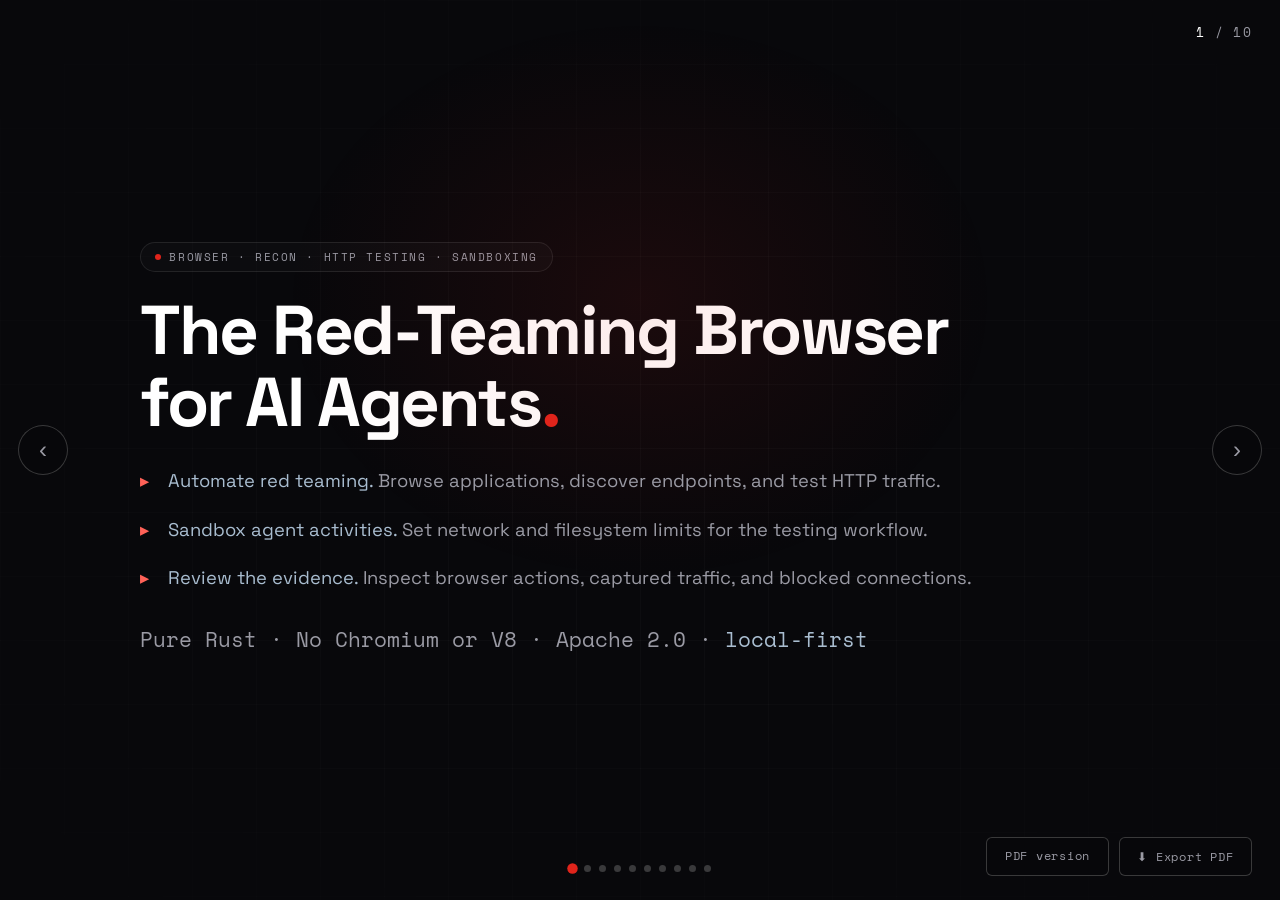
<file: docs/pitch/index.html>
<!DOCTYPE html>
<html lang="en">
<head>
<meta charset="UTF-8">
<meta name="viewport" content="width=device-width, initial-scale=1.0">
<title>h5i Pitch Deck: The Red-Teaming Browser for AI Agents</title>
<meta name="description" content="The h5i pitch: a red-teaming browser for AI agents, combining automated browsing, recon, HTTP testing, configurable sandboxing, and auditable sessions.">
<meta name="author" content="h5i-dev">
<meta name="theme-color" content="#D21C1C">
<meta name="color-scheme" content="dark">
<meta name="robots" content="index, follow, max-image-preview:large, max-snippet:-1, max-video-preview:-1">
<link rel="canonical" href="https://h5i.dev/pitch/">
<script>
  // Smartphones get the PDF version: the deck's fixed 16:9 slides fight a
  // phone viewport. `?deck` opts back into the interactive deck.
  const isMobile = /Android|iPhone|iPad|iPod/i.test(navigator.userAgent);
  if (isMobile && !new URLSearchParams(location.search).has('deck'))
    location.replace('pdf/');
</script>

<link rel="icon" type="image/png" href="https://h5i.dev/_static/logo.png">
<link rel="apple-touch-icon" href="https://h5i.dev/_static/logo.png">

<script type="application/ld+json">
{"@context": "https://schema.org", "@type": "PresentationDigitalDocument", "name": "h5i Pitch Deck", "headline": "h5i Pitch Deck: The Red-Teaming Browser for AI Agents", "description": "The h5i pitch: a red-teaming browser for AI agents, combining automated browsing, recon, HTTP testing, configurable sandboxing, and auditable sessions.", "url": "https://h5i.dev/pitch/", "inLanguage": "en", "author": {"@type": "Organization", "name": "h5i-dev", "url": "https://github.com/h5i-dev/h5i"}, "publisher": {"@type": "Organization", "name": "h5i", "logo": {"@type": "ImageObject", "url": "https://h5i.dev/_static/logo.png"}}, "about": {"@id": "https://h5i.dev/#app"}}
</script>

<!-- Open Graph -->
<meta property="og:type" content="article">
<meta property="og:site_name" content="h5i">
<meta property="og:title" content="h5i Pitch Deck: The Red-Teaming Browser for AI Agents">
<meta property="og:description" content="The h5i pitch: a red-teaming browser for AI agents, combining automated browsing, recon, HTTP testing, configurable sandboxing, and auditable sessions.">
<meta property="og:url" content="https://h5i.dev/pitch/">
<meta property="og:image" content="https://h5i.dev/_static/sandbox-ui-demo.png">
<meta property="og:image:alt" content="The h5i box console: every box with its tier, status and one signal on the left, and the refused-egress finding, the receipt flight recorder and the enforced policy on the right">
<meta property="og:locale" content="en_US">

<!-- Twitter Card -->
<meta name="twitter:card" content="summary_large_image">
<meta name="twitter:title" content="h5i Pitch Deck: The Red-Teaming Browser for AI Agents">
<meta name="twitter:description" content="The h5i pitch: a red-teaming browser for AI agents, combining automated browsing, recon, HTTP testing, configurable sandboxing, and auditable sessions.">
<meta name="twitter:image" content="https://h5i.dev/_static/sandbox-ui-demo.png">
<meta name="twitter:image:alt" content="The h5i box console: every box with its tier, status and one signal on the left, and the refused-egress finding, the receipt flight recorder and the enforced policy on the right">

<link rel="preconnect" href="https://fonts.googleapis.com">
<link rel="preconnect" href="https://fonts.gstatic.com" crossorigin>
<link rel="preload" as="style" href="https://fonts.googleapis.com/css2?family=Space+Grotesk:wght@300;400;500;700&family=Space+Mono:wght@400;700&display=swap">
<link href="https://fonts.googleapis.com/css2?family=Space+Grotesk:wght@300;400;500;700&family=Space+Mono:wght@400;700&display=swap" rel="stylesheet" media="print" onload="this.media='all'">
<noscript><link href="https://fonts.googleapis.com/css2?family=Space+Grotesk:wght@300;400;500;700&family=Space+Mono:wght@400;700&display=swap" rel="stylesheet"></noscript>
<style>
  /* ════════════════════════════════════════════════════════
     h5i pitch — monochrome + red dark system
     (palette identical to index.html / blog.css)
     ════════════════════════════════════════════════════════ */
  :root {
    --red:        #e0241b;
    --red-bright: #ff3b30;
    --red-dark:   #8a0f0a;
    --red-glow:   rgba(224,36,27,0.10);
    --red-text:   #ff6258;
    --danger:     #ff6258;
    --warn:       #d6a94e;
    --bg:         #08080b;
    --bg-card:    #0e0e12;
    --bg-card2:   #141419;
    --bg-term:    #0b0b0f;
    --border:     rgba(255,255,255,0.09);
    --border-hi:  rgba(255,255,255,0.20);
    --border-red: rgba(224,36,27,0.45);
    --ink:        #ffffff;
    --text:       #e8e8ec;
    --text-dim:   #9a9aa4;
    --text-faint: #6b6b75;
    --cyan:       #a9bdd0;
    --green:      #62c98c;
    --yellow:     #d6a94e;
    --grid:       rgba(255,255,255,0.022);
    --mono:       'Space Mono', ui-monospace, monospace;
    --sans:       'Space Grotesk', -apple-system, system-ui, sans-serif;
    --radius:     8px;
    --radius-lg:  14px;
  }

  *, *::before, *::after { box-sizing: border-box; margin: 0; padding: 0; }
  body {
    background: var(--bg);
    font-family: var(--sans);
    color: var(--text);
    line-height: 1.65;
    overflow: hidden;
    height: 100vh;
    width: 100vw;
    -webkit-font-smoothing: antialiased;
    -moz-osx-font-smoothing: grayscale;
  }
  a { color: inherit; text-decoration: none; }
  ::selection { background: var(--red); color: #fff; }

  /* ── Background grid (faint, monochrome) ──────────────────── */
  .bg-grid {
    position: fixed; inset: 0; z-index: 0; pointer-events: none;
    background-image:
      linear-gradient(var(--grid) 1px, transparent 1px),
      linear-gradient(90deg, var(--grid) 1px, transparent 1px);
    background-size: 64px 64px;
    mask-image: radial-gradient(ellipse 80% 80% at 50% 50%, black 25%, transparent 95%);
    -webkit-mask-image: radial-gradient(ellipse 80% 80% at 50% 50%, black 25%, transparent 95%);
  }

  /* ── Slide engine ─────────────────────────────────────────── */
  .deck { width: 100%; height: 100%; position: relative; }
  .slide {
    position: absolute; inset: 0;
    display: flex; flex-direction: column;
    justify-content: center; align-items: center;
    padding: 56px 88px;
    opacity: 0;
    transform: translateX(40px);
    transition: opacity 0.4s ease, transform 0.4s ease;
    pointer-events: none;
    z-index: 1;
  }
  .slide.active  { opacity: 1; transform: translateX(0); pointer-events: all; }
  .slide.exit    { opacity: 0; transform: translateX(-40px); pointer-events: none; }

  /* ── Navigation ───────────────────────────────────────────── */
  .nav-arrow {
    position: fixed; top: 50%; transform: translateY(-50%);
    width: 50px; height: 50px; border-radius: 50%;
    border: 1px solid var(--border-hi);
    background: rgba(8,8,11,0.9); backdrop-filter: blur(8px);
    color: var(--text-dim); font-size: 24px; cursor: pointer;
    display: flex; align-items: center; justify-content: center;
    transition: all 0.18s; z-index: 100;
  }
  .nav-arrow:hover { border-color: var(--ink); color: var(--ink); }
  .nav-arrow.prev { left: 18px; }
  .nav-arrow.next { right: 18px; }

  .dots {
    position: fixed; bottom: 28px; left: 50%; transform: translateX(-50%);
    display: flex; gap: 8px; z-index: 100;
  }
  .dot-btn {
    width: 7px; height: 7px; border-radius: 50%;
    background: var(--border-hi); cursor: pointer;
    transition: background 0.2s, transform 0.2s;
  }
  .dot-btn.active { background: var(--red); transform: scale(1.5); }

  .slide-num {
    position: fixed; top: 22px; right: 28px;
    font-family: var(--mono); font-size: 0.82rem;
    color: var(--text-dim); z-index: 100;
    letter-spacing: 0.1em;
  }
  .slide-num span#cur { color: var(--ink); }

  /* ── Typography ───────────────────────────────────────────── */
  .section-tag {
    display: inline-flex; align-items: center; gap: 0.55rem;
    font-family: var(--mono); font-size: 0.82rem;
    letter-spacing: 0.18em; color: var(--red-text); text-transform: uppercase;
    margin-bottom: 1rem;
  }
  .section-tag::before {
    content: ''; width: 7px; height: 7px; background: var(--red); border-radius: 1px;
  }
  h1 {
    font-size: clamp(2.8rem, 5vw, 4.8rem);
    font-weight: 700; line-height: 1.04; letter-spacing: -0.035em;
    color: var(--ink);
  }
  h2 {
    font-size: clamp(2.2rem, 3.6vw, 3.4rem);
    font-weight: 700; line-height: 1.12; letter-spacing: -0.025em;
    color: var(--ink);
  }
  h3 { font-size: 1.3rem; font-weight: 700; color: var(--ink); }
  p, li { font-size: 1.15rem; line-height: 1.65; color: var(--text-dim); }

  .red { color: var(--red-text); }
  .dim { color: var(--text-dim); }
  .faint { color: var(--text-faint); }
  .green { color: var(--green); }
  .cyan  { color: var(--cyan); }
  .yellow{ color: var(--yellow); }
  .mono  { font-family: var(--mono); }

  /* accent word — solid white with a single red period */
  .shine-text { color: var(--ink); }
  .shine-text::after { content: '.'; color: var(--red); }

  /* ── Hero glow (single faint wash, no pulse) ──────────────── */
  .hero-glow {
    position: absolute; top: 0; left: 50%; transform: translateX(-50%);
    width: 70vw; height: 55vw; max-width: 760px; max-height: 600px;
    background: radial-gradient(ellipse at center, rgba(224,36,27,0.09) 0%, transparent 66%);
    border-radius: 50%; pointer-events: none;
  }

  /* ── Badge ────────────────────────────────────────────────── */
  .hero-badge {
    display: inline-flex; align-items: center; gap: 0.5rem;
    font-family: var(--mono); font-size: 0.7rem; letter-spacing: 0.14em;
    color: var(--text-dim); border: 1px solid var(--border);
    padding: 0.3rem 0.9rem; border-radius: 999px;
    margin-bottom: 1.4rem; background: rgba(255,255,255,0.02);
    text-transform: uppercase;
  }
  .hero-badge::before {
    content: ''; width: 6px; height: 6px; border-radius: 50%;
    background: var(--red); animation: blink 2.4s ease infinite;
  }
  @keyframes blink { 0%,100%{opacity:1} 50%{opacity:0.35} }

  /* ── Divider line ─────────────────────────────────────────── */
  .divider { width: 38px; height: 2px; background: var(--red); margin: 1rem 0; }
  .divider-center { margin: 1rem auto; }

  /* ── Cards ────────────────────────────────────────────────── */
  .card {
    background: var(--bg-card); border: 1px solid var(--border);
    border-radius: var(--radius-lg); padding: 1.4rem 1.5rem;
  }
  .card-sm {
    background: var(--bg-card); border: 1px solid var(--border);
    border-radius: var(--radius); padding: 1rem 1.2rem;
  }
  .card-red {
    border-color: var(--border-red);
    background: rgba(224,36,27,0.04);
  }

  /* ── Feature cards ────────────────────────────────────────── */
  .feat-card {
    background: var(--bg-card); border: 1px solid var(--border);
    border-radius: var(--radius-lg); padding: 1.4rem 1.3rem;
    display: flex; flex-direction: column; gap: 0.5rem;
    transition: border-color 0.22s, background 0.22s;
    position: relative; overflow: hidden;
  }
  .feat-card::before {
    content: ''; position: absolute; top: 0; left: 0; width: 100%; height: 2px;
    background: var(--red); transform: scaleX(0); transform-origin: left;
    transition: transform 0.25s;
  }
  .feat-card:hover { border-color: var(--border-hi); background: var(--bg-card2); }
  .feat-card:hover::before { transform: scaleX(1); }
  .feat-cmd {
    font-family: var(--mono); font-size: 0.86rem;
    color: var(--text-dim); background: rgba(255,255,255,0.03);
    border: 1px solid var(--border);
    padding: 0.22rem 0.7rem; border-radius: 5px;
    display: inline-block; width: fit-content;
  }
  .feat-desc { font-size: 1.05rem; color: var(--text-dim); line-height: 1.55; }

  /* ── Terminal (semantic muted colors) ─────────────────────── */
  .terminal {
    background: var(--bg-term); border: 1px solid var(--border);
    border-radius: var(--radius-lg); overflow: hidden;
    font-family: var(--mono); font-size: 1rem; line-height: 1.7;
    width: 100%;
    box-shadow: 0 24px 60px rgba(0,0,0,0.4);
  }
  .terminal-bar {
    display: flex; align-items: center; gap: 0.55rem;
    padding: 0.65rem 1rem; border-bottom: 1px solid var(--border);
    background: rgba(255,255,255,0.015);
  }
  .dot { width: 11px; height: 11px; border-radius: 50%; background: #3a3a3f; }
  .dot-r, .dot-y, .dot-g { background: #3a3a3f; }
  .terminal-path { margin-left: 0.4rem; font-size: 0.8rem; color: var(--text-faint); }
  .terminal-body { padding: 1rem 1.3rem; overflow-x: auto; }
  .terminal-body pre { white-space: pre; }
  .t-prompt { color: var(--red-text); }
  .t-cmd    { color: var(--ink); }
  .t-cmt    { color: var(--text-faint); font-style: italic; }
  .t-out    { color: var(--text-dim); }
  .t-ai     { color: var(--cyan); }
  .t-warn   { color: var(--yellow); }
  .t-red    { color: var(--danger); }
  .t-pass   { color: var(--green); }
  .t-bold   { font-weight: 700; color: var(--ink); }

  /* ── Timeline (2-row) ─────────────────────────────────────── */
  .tl-rows { display: flex; flex-direction: column; gap: 36px; width: 100%; }
  .tl-row  { display: flex; width: 100%; gap: 0; position: relative; }
  .tl-item {
    flex: 1; display: flex; flex-direction: column; align-items: center;
    position: relative; padding-top: 4px;
  }
  .tl-item::after {
    content: ''; position: absolute; top: 28px; left: 50%; right: -50%;
    height: 1px; background: var(--border-hi);
  }
  .tl-item:last-child::after { display: none; }
  .tl-node {
    width: 54px; height: 54px; border-radius: 50%;
    background: var(--bg-card); border: 1px solid var(--border);
    display: flex; align-items: center; justify-content: center;
    position: relative; z-index: 1; margin-bottom: 14px;
    font-family: var(--mono); font-size: 0.86rem; color: var(--text-dim);
  }
  .tl-year { font-family: var(--mono); font-size: 0.92rem; color: var(--text-faint); margin-bottom: 6px; }
  .tl-name { font-size: 1.25rem; font-weight: 700; text-align: center; margin-bottom: 4px; color: var(--ink); }
  .tl-desc { font-size: 0.95rem; color: var(--text-faint); text-align: center; line-height: 1.4; max-width: 130px; }

  /* ── h5i highlight row (clean red-bordered, minimal glow) ─── */
  .tl-h5i-wrap { display: flex; justify-content: center; align-items: center; gap: 28px; margin-top: 8px; }
  .tl-h5i-line { flex: 1; height: 2px; border-radius: 2px; background: linear-gradient(to right, transparent, var(--red)); }
  .tl-h5i-line.right { background: linear-gradient(to left, transparent, var(--red)); }
  .tl-h5i-card {
    display: flex; flex-direction: column; align-items: center; gap: 10px;
    background: rgba(224,36,27,0.05); border: 1px solid var(--border-red);
    border-radius: 16px; padding: 20px 48px;
  }
  .tl-h5i-node {
    width: 70px; height: 70px; border-radius: 50%;
    background: rgba(224,36,27,0.1); border: 2px solid var(--red);
    display: flex; align-items: center; justify-content: center;
    font-family: var(--mono); font-size: 1.1rem; font-weight: 700; color: var(--ink);
  }
  .tl-h5i-year { font-family: var(--mono); font-size: 1rem; color: var(--text-dim); }
  .tl-h5i-name { font-size: 1.6rem; font-weight: 700; color: var(--ink); }
  .tl-h5i-desc { font-size: 1.05rem; color: var(--text-dim); text-align: center; }

  /* ── Grids ────────────────────────────────────────────────── */
  .g2 { display: grid; grid-template-columns: 1fr 1fr; gap: 18px; width: 100%; }
  .g3 { display: grid; grid-template-columns: repeat(3,1fr); gap: 14px; width: 100%; }
  .g4 { display: grid; grid-template-columns: repeat(4,1fr); gap: 14px; width: 100%; }

  /* ── Comparison table ─────────────────────────────────────── */
  .vs-table { width: 100%; border: 1px solid var(--border); border-radius: var(--radius-lg); overflow: hidden; }
  .vs-row { display: grid; grid-template-columns: 2fr 1fr 1fr; }
  .vs-row + .vs-row { border-top: 1px solid var(--border); }
  .vs-cell { padding: 12px 18px; font-size: 1.05rem; display: flex; align-items: center; gap: 8px; }
  .vs-row.head .vs-cell { background: rgba(255,255,255,0.025); font-family: var(--mono); font-size: 0.8rem; color: var(--text-dim); letter-spacing: 0.1em; text-transform: uppercase; }
  .vs-row:not(.head) .vs-cell:first-child { color: var(--text); }
  .vs-row:not(.head) { background: transparent; }
  .vs-row:not(.head):hover { background: rgba(255,255,255,0.02); }
  .vs-center { justify-content: center; }

  /* ── Stat ─────────────────────────────────────────────────── */
  .stat-val {
    font-size: 2.2rem; font-weight: 700; font-family: var(--mono); line-height: 1;
    color: var(--ink);
  }
  .stat-lbl { font-size: 0.74rem; color: var(--text-faint); letter-spacing: 0.1em; margin-top: 5px; text-transform: uppercase; }

  /* ── Usecase num ──────────────────────────────────────────── */
  .uc-num {
    width: 36px; height: 36px; flex-shrink: 0;
    border: 1px solid var(--border-hi); border-radius: 8px;
    display: flex; align-items: center; justify-content: center;
    font-family: var(--mono); font-size: 0.72rem; font-weight: 700; color: var(--ink);
    background: var(--bg-card);
  }

  /* ── Code inline ──────────────────────────────────────────── */
  code { font-family: var(--mono); color: var(--red-text); font-size: 0.82em; }

  /* ── Context DAG ─────────────────────────────────────────── */
  .ctx-dag-wrap {
    display: flex; align-items: center; justify-content: center;
    background: var(--bg-term); border: 1px solid var(--border);
    border-radius: var(--radius-lg); padding: 20px 24px;
  }
  .ctx-dag { display: flex; flex-direction: column; align-items: flex-start; gap: 0; width: 100%; }
  .dag-row  { display: flex; align-items: center; }
  .dag-node {
    display: flex; align-items: center; gap: 8px;
    font-family: var(--mono); font-size: 0.82rem;
    background: var(--bg-card); border: 1px solid var(--border);
    border-radius: 8px; padding: 6px 12px; white-space: nowrap;
    color: var(--text-dim);
  }
  .dag-node.dag-init   { border-color: var(--border-hi); color: var(--text); }
  .dag-node.dag-commit { border-color: var(--border-red); background: rgba(224,36,27,0.06); color: var(--ink); }
  .dag-node.dag-think-alt { opacity: 0.5; }
  .dag-tag {
    font-size: 0.7rem; font-weight: 700; letter-spacing: 0.08em;
    padding: 1px 5px; border-radius: 3px; font-family: var(--mono);
  }
  .dag-tag.cyan   { color: var(--cyan);   background: rgba(169,189,208,0.08); border: 1px solid rgba(169,189,208,0.2); }
  .dag-tag.yellow { color: var(--yellow); background: rgba(214,169,78,0.08);  border: 1px solid rgba(214,169,78,0.2); }
  .dag-tag.green  { color: var(--green);  background: rgba(98,201,140,0.08);  border: 1px solid rgba(98,201,140,0.2); }
  .dag-dot       { font-size: 0.85rem; color: var(--text-faint); }
  .dag-dot.red   { color: var(--red); }
  .dag-vline { width: 1px; height: 14px; margin-left: 20px; background: var(--border-hi); }
  .dag-fork { display: flex; align-items: flex-start; gap: 0; }
  .dag-fork-main { display: flex; flex-direction: column; align-items: flex-start; }
  .dag-fork-branch { display: flex; align-items: flex-start; margin-top: 10px; margin-left: 0; }
  .dag-hline { width: 28px; height: 1px; background: var(--border-hi); margin-top: 14px; flex-shrink: 0; }
  .dag-branch-label { font-family: var(--mono); font-size: 0.68rem; color: var(--text-faint); margin-bottom: 5px; letter-spacing: 0.06em; }
  .dag-abandoned { font-family: var(--mono); font-size: 0.72rem; color: var(--red-text); opacity: 0.6; margin-top: 5px; }

  /* ── Button ───────────────────────────────────────────────── */
  .btn {
    display: inline-flex; align-items: center; gap: 0.5rem;
    padding: 0.65rem 1.6rem; border-radius: 8px;
    font-family: var(--sans); font-size: 0.88rem; font-weight: 600;
    letter-spacing: 0.01em; transition: all 0.18s; border: 1px solid transparent; cursor: pointer;
  }
  .btn-primary { background: var(--red); color: #fff; }
  .btn-primary:hover { background: var(--red-bright); transform: translateY(-1px); }
  .btn-ghost { background: transparent; color: var(--text); border: 1px solid var(--border-hi); }
  .btn-ghost:hover { border-color: var(--ink); color: var(--ink); }

  /* ── Scrollbar ────────────────────────────────────────────── */
  ::-webkit-scrollbar { width: 6px; height: 6px; }
  ::-webkit-scrollbar-track { background: var(--bg); }
  ::-webkit-scrollbar-thumb { background: rgba(255,255,255,0.12); border-radius: 3px; }

  /* ── Export buttons ───────────────────────────────────────── */
  .export-group {
    position: fixed; bottom: 24px; right: 28px; z-index: 200;
    display: flex; gap: 10px;
  }
  .export-btn {
    display: flex; align-items: center; gap: 0.45rem; text-decoration: none;
    font-family: var(--mono); font-size: 0.78rem; letter-spacing: 0.06em;
    color: var(--text-dim); border: 1px solid var(--border-hi);
    background: rgba(8,8,11,0.9); backdrop-filter: blur(8px);
    padding: 0.5rem 1.1rem; border-radius: 6px; cursor: pointer;
    transition: color 0.18s, border-color 0.18s;
  }
  .export-btn:hover { color: var(--ink); border-color: var(--ink); }

  /* ── Print / PDF export ───────────────────────────────────── */
  @media print {
    @page { size: 1280px 720px; margin: 0; }
    * { -webkit-print-color-adjust: exact !important; print-color-adjust: exact !important; }
    body { overflow: visible; height: auto; background: var(--bg); }
    .bg-grid, .nav-arrow, .dots, .slide-num, .export-group { display: none !important; }
    .deck { position: static; height: auto; }
    .slide {
      position: relative !important;
      opacity: 1 !important;
      transform: none !important;
      pointer-events: all !important;
      display: flex !important;
      width: 1280px; height: 720px;
      page-break-after: always;
      break-after: page;
      overflow: hidden;
    }
  }
  /* ── Accessibility ───────────────────────────────────────── */
  a:focus-visible, button:focus-visible, summary:focus-visible {
    outline: 2px solid var(--red-text); outline-offset: 3px; border-radius: 4px;
  }

  /* ════════════════════════════════════════════════════════
     Pitch v2 components — refs stack, msg thread, object flow,
     PR cockpit, metrics, reviewer questions, CTA
     ════════════════════════════════════════════════════════ */

  /* lede under a headline */
  .lede { margin-top: 14px; max-width: 640px; font-size: 1.2rem; color: var(--text-dim); line-height: 1.55; }
  .kicker { font-size: 1.05rem; color: var(--text-faint); }

  /* small inline pill (status / kind tags) */
  .pill {
    display: inline-flex; align-items: center; gap: 0.4rem;
    font-family: var(--mono); font-size: 0.7rem; letter-spacing: 0.08em;
    text-transform: uppercase; padding: 0.18rem 0.6rem; border-radius: 999px;
    border: 1px solid var(--border); color: var(--text-dim);
  }
  .pill.red   { color: var(--red-text); border-color: var(--border-red); background: rgba(224,36,27,0.05); }
  .pill.cyan  { color: var(--cyan);   border-color: rgba(169,189,208,0.28); }
  .pill.green { color: var(--green);  border-color: rgba(98,201,140,0.28); }
  .pill.yellow{ color: var(--yellow); border-color: rgba(214,169,78,0.28); }

  /* ── Reviewer question list (problem slide) ──────────────── */
  .qlist { display: flex; flex-direction: column; gap: 12px; width: 100%; }
  .qrow {
    display: flex; align-items: center; gap: 16px;
    background: var(--bg-card); border: 1px solid var(--border);
    border-left: 2px solid var(--red); border-radius: 0 10px 10px 0;
    padding: 14px 20px;
  }
  .qrow .q { font-size: 1.18rem; color: var(--text); flex: 1; }
  .qrow .src { font-family: var(--mono); font-size: 0.78rem; color: var(--text-faint); white-space: nowrap; }
  .qrow .gx { font-family: var(--mono); font-size: 0.74rem; color: var(--danger); white-space: nowrap; letter-spacing: 0.04em; }

  /* ── Ref stack (category slide) ──────────────────────────── */
  .refstack { display: flex; flex-direction: column; gap: 10px; width: 100%; }
  .ref-layer {
    display: flex; align-items: center; gap: 16px;
    border: 1px solid var(--border-red); background: rgba(224,36,27,0.045);
    border-radius: 12px; padding: 14px 18px;
  }
  .ref-layer .ref-name { font-family: var(--mono); font-size: 0.92rem; color: var(--red-text); min-width: 168px; }
  .ref-layer .ref-desc { font-size: 1.02rem; color: var(--text-dim); }
  .ref-git {
    display: flex; align-items: center; gap: 16px;
    border: 1px solid var(--border); background: var(--bg-card);
    border-radius: 12px; padding: 14px 18px; margin-top: 4px;
  }
  .ref-git .ref-name { font-family: var(--mono); font-size: 0.92rem; color: var(--text); min-width: 168px; }
  .ref-git .ref-desc { font-size: 1.02rem; color: var(--text-faint); }
  .ref-join { text-align: center; font-family: var(--mono); font-size: 0.78rem; color: var(--text-faint); letter-spacing: 0.1em; padding: 2px 0; }

  /* ── Provenance record (commit slide) ────────────────────── */
  .rec { display: flex; flex-direction: column; gap: 9px; width: 100%; }
  .rec-row { display: flex; align-items: baseline; gap: 14px; padding: 8px 0; border-bottom: 1px solid var(--border); }
  .rec-row:last-child { border-bottom: none; }
  .rec-k { font-family: var(--mono); font-size: 0.8rem; color: var(--text-faint); min-width: 116px; text-transform: uppercase; letter-spacing: 0.06em; }
  .rec-v { font-size: 1.02rem; color: var(--text); }

  /* ── Message thread (msg slide) ──────────────────────────── */
  .thread { display: flex; flex-direction: column; gap: 12px; width: 100%; }
  .bubble {
    border: 1px solid var(--border); border-radius: 12px;
    padding: 12px 16px; max-width: 86%; background: var(--bg-card);
  }
  .bubble .meta { display: flex; align-items: center; gap: 8px; margin-bottom: 6px; font-family: var(--mono); font-size: 0.76rem; color: var(--text-faint); }
  .bubble .who  { color: var(--ink); font-weight: 700; }
  .bubble .body { font-size: 1.05rem; color: var(--text); line-height: 1.5; }
  .bubble.left  { align-self: flex-start; border-left: 2px solid var(--cyan); }
  .bubble.right { align-self: flex-end; border-right: 2px solid var(--red); background: var(--bg-card2); }
  .kind-tag { font-size: 0.7rem; font-weight: 700; letter-spacing: 0.06em; padding: 1px 6px; border-radius: 3px; font-family: var(--mono); }
  .kind-ask    { color: var(--cyan);   background: rgba(169,189,208,0.1); }
  .kind-review { color: var(--yellow); background: rgba(214,169,78,0.1); }
  .kind-done   { color: var(--green);  background: rgba(98,201,140,0.1); }
  .kind-risk   { color: var(--danger); background: rgba(224,36,27,0.1); }

  /* ── Object flow (token reduction slide) ─────────────────── */
  .oflow { display: flex; align-items: center; justify-content: center; gap: 18px; width: 100%; }
  .obox {
    flex: 1; border: 1px solid var(--border); border-radius: 12px;
    background: var(--bg-term); padding: 18px; min-height: 150px;
    display: flex; flex-direction: column; gap: 8px;
  }
  .obox.raw { border-color: var(--border-red); }
  .obox.man { border-color: rgba(98,201,140,0.3); }
  .obox .otag { font-family: var(--mono); font-size: 0.74rem; letter-spacing: 0.08em; text-transform: uppercase; color: var(--text-faint); }
  .obox .obig { font-family: var(--mono); font-size: 1.7rem; font-weight: 700; color: var(--ink); line-height: 1; }
  .obox.raw .obig { color: var(--danger); }
  .obox.man .obig { color: var(--green); }
  .obox .oline { font-family: var(--mono); font-size: 0.82rem; color: var(--text-dim); white-space: nowrap; overflow: hidden; text-overflow: ellipsis; }
  .oarrow { display: flex; flex-direction: column; align-items: center; gap: 4px; color: var(--red-text); font-family: var(--mono); }
  .oarrow .achar { font-size: 1.6rem; line-height: 1; }
  .oarrow .albl  { font-size: 0.74rem; letter-spacing: 0.06em; }

  /* ── Browser round trip (the browser slide) ──────────────── */
  .bflow { display: flex; align-items: stretch; justify-content: center; gap: 12px; width: 100%; }
  .bnode {
    flex: 1 1 0; border: 1px solid var(--border); border-radius: 12px;
    background: var(--bg-term); padding: 18px 14px;
    display: flex; flex-direction: column; gap: 7px;
    align-items: center; justify-content: center; text-align: center;
  }
  .bnode .bt { font-family: var(--mono); font-size: 0.7rem; letter-spacing: 0.11em; text-transform: uppercase; color: var(--text-faint); }
  .bnode .bn { font-size: 1.1rem; color: var(--text); line-height: 1.3; }
  .bnode.core { flex: 1.6 1 0; border-color: rgba(98,201,140,0.45); background: rgba(98,201,140,0.05); }
  .bnode.core .bn { font-family: var(--mono); font-size: 1.85rem; font-weight: 700; color: var(--green); }
  .barr { flex: 0 0 auto; display: flex; flex-direction: column; justify-content: center; gap: 12px; min-width: 116px; }
  .barr .leg { display: flex; flex-direction: column; align-items: center; gap: 1px; font-family: var(--mono); }
  .barr .ac { font-size: 1.05rem; line-height: 1; }
  .barr .al { font-size: 0.66rem; letter-spacing: 0.03em; color: var(--text-faint); text-align: center; }
  .barr .fwd .ac { color: var(--red-text); }
  .barr .bak .ac { color: var(--green); }

  /* ── PR cockpit (share pr slide) ─────────────────────────── */
  .pr {
    width: 100%; border: 1px solid var(--border); border-radius: var(--radius-lg);
    background: var(--bg-card); overflow: hidden;
  }
  .pr-head { display: flex; align-items: center; gap: 10px; padding: 12px 18px; border-bottom: 1px solid var(--border); background: rgba(255,255,255,0.015); }
  .pr-head .gh { font-family: var(--mono); font-size: 0.82rem; color: var(--text-dim); }
  .pr-head .marker { margin-left: auto; font-family: var(--mono); font-size: 0.72rem; color: var(--text-faint); }
  .pr-body { padding: 16px 20px; display: flex; flex-direction: column; gap: 12px; }
  .pr-sec { display: flex; gap: 12px; align-items: baseline; }
  .pr-sec .pr-h { font-family: var(--mono); font-size: 0.78rem; letter-spacing: 0.06em; text-transform: uppercase; color: var(--red-text); min-width: 132px; }
  .pr-sec .pr-c { font-size: 1.0rem; color: var(--text); line-height: 1.5; }

  /* ── Prompt-score bars ───────────────────────────────────── */
  .ps-row { display: flex; align-items: center; gap: 12px; margin: 7px 0; font-size: 0.9rem; }
  .ps-lbl { width: 152px; color: var(--text-dim); flex: none; }
  .ps-bar { flex: 1; height: 8px; background: rgba(255,255,255,0.08); border-radius: 4px; overflow: hidden; }
  .ps-bar > span { display: block; height: 100%; border-radius: 4px; }
  .ps-val { width: 36px; text-align: right; font-family: var(--mono); color: var(--text); flex: none; }

  /* ── Metrics (why now) ───────────────────────────────────── */
  .metric { display: flex; flex-direction: column; align-items: center; text-align: center; gap: 6px; padding: 26px 18px; background: var(--bg-card); border: 1px solid var(--border); border-radius: var(--radius-lg); }
  .metric .mv { font-family: var(--mono); font-size: 3rem; font-weight: 700; color: var(--red-text); line-height: 1; }
  .metric .ml { font-size: 0.95rem; color: var(--text-dim); }

  /* ── CTA / closing ───────────────────────────────────────── */
  .cta-install {
    display: inline-flex; align-items: center; gap: 12px;
    font-family: var(--mono); font-size: 1.05rem; color: var(--text);
    background: var(--bg-term); border: 1px solid var(--border-hi);
    border-radius: 10px; padding: 14px 22px;
  }
  .cta-install .pmt { color: var(--red-text); }
  .cta-links { display: flex; gap: 14px; justify-content: center; flex-wrap: wrap; margin-top: 22px; }

  /* ════════════════════════════════════════════════════════
     Agent-teams components — fragility, failure-mode table,
     role cards, phase pipeline, control-room lanes, verdict,
     positioning ladder
     ════════════════════════════════════════════════════════ */

  /* ── Failure-mode / mapping table (2-col) ──────────────────── */
  .fm { width: 100%; border: 1px solid var(--border); border-radius: var(--radius-lg); overflow: hidden; }
  .fm-row { display: grid; grid-template-columns: 0.85fr 1.25fr; }
  .fm-row + .fm-row { border-top: 1px solid var(--border); }
  .fm-cell { padding: 11px 18px; font-size: 1.02rem; display: flex; align-items: center; gap: 9px; line-height: 1.4; }
  .fm-row.head .fm-cell { background: rgba(255,255,255,0.025); font-family: var(--mono); font-size: 0.78rem; color: var(--text-dim); letter-spacing: 0.1em; text-transform: uppercase; }
  .fm-row:not(.head) .fm-cell:first-child { color: var(--red-text); font-weight: 600; font-size: 1rem; }
  .fm-row:not(.head) .fm-cell:last-child  { color: var(--text-dim); font-size: 0.98rem; }
  .fm-row:not(.head):hover { background: rgba(255,255,255,0.02); }
  .fm-row.solved .fm-cell:first-child { color: var(--green); }
  .fm-row.solved .fm-cell:last-child  { color: var(--text); }
  .fm-cell .cmd { font-family: var(--mono); font-size: 0.82rem; color: var(--cyan); }

  /* ── Role cards (the team) ─────────────────────────────────── */
  .role { background: var(--bg-card); border: 1px solid var(--border); border-radius: var(--radius); padding: 0.9rem 1rem; display: flex; flex-direction: column; gap: 4px; }
  .role .rn { font-size: 1.04rem; font-weight: 700; color: var(--ink); }
  .role .rd { font-size: 0.86rem; color: var(--text-faint); line-height: 1.4; }
  .role .ra { font-family: var(--mono); font-size: 0.68rem; letter-spacing: 0.06em; color: var(--red-text); text-transform: uppercase; }

  /* ── Phase pipeline (independence-first protocol) ──────────── */
  .pipe { display: flex; align-items: stretch; width: 100%; gap: 0; }
  .pipe-step { flex: 1; min-width: 0; display: flex; flex-direction: column; gap: 5px; padding: 13px 12px 14px; border: 1px solid var(--border); background: var(--bg-card); position: relative; }
  .pipe-step + .pipe-step { border-left: none; }
  .pipe-step:first-child { border-radius: 12px 0 0 12px; }
  .pipe-step:last-child  { border-radius: 0 12px 12px 0; }
  .pipe-step:not(:last-child)::after { content: '›'; position: absolute; right: -7px; top: 50%; transform: translateY(-50%); z-index: 2; font-family: var(--mono); font-size: 1.1rem; color: var(--text-faint); background: var(--bg); padding: 0 1px; }
  .pipe-step .pn { font-family: var(--mono); font-size: 0.66rem; color: var(--text-faint); letter-spacing: 0.04em; }
  .pipe-step .pt { font-size: 0.92rem; font-weight: 700; color: var(--ink); line-height: 1.15; }
  .pipe-step .pd { font-size: 0.74rem; color: var(--text-faint); line-height: 1.32; }
  .pipe-step.key { border-color: var(--border-red); background: rgba(224,36,27,0.055); }
  .pipe-step.key .pn { color: var(--red-text); }
  .pipe-seal { width: 1px; align-self: stretch; margin: 0 7px; background: repeating-linear-gradient(to bottom, var(--border-red) 0 5px, transparent 5px 10px); position: relative; }

  /* ── Control-room lanes ────────────────────────────────────── */
  .lanes { display: grid; grid-template-columns: repeat(4,1fr); gap: 12px; width: 100%; }
  .lane { border: 1px solid var(--border); border-radius: 12px; background: var(--bg-card); overflow: hidden; display: flex; flex-direction: column; }
  .lane.win { border-color: rgba(98,201,140,0.4); background: rgba(98,201,140,0.04); }
  .lane-head { display: flex; align-items: center; gap: 8px; padding: 9px 13px; border-bottom: 1px solid var(--border); background: rgba(255,255,255,0.015); }
  .lane-who { font-family: var(--mono); font-size: 0.82rem; color: var(--ink); font-weight: 700; }
  .lane-role { font-family: var(--mono); font-size: 0.64rem; color: var(--text-faint); letter-spacing: 0.05em; text-transform: uppercase; margin-left: auto; }
  .lane-body { padding: 11px 13px; display: flex; flex-direction: column; gap: 6px; font-size: 0.84rem; color: var(--text-dim); }
  .lane-body .ls { font-family: var(--mono); font-size: 0.74rem; }
  .lane-body .lf { font-size: 0.8rem; color: var(--text-faint); }

  /* ── Verdict card ──────────────────────────────────────────── */
  .verdict { width: 100%; border: 1px solid rgba(98,201,140,0.35); background: rgba(98,201,140,0.05); border-radius: var(--radius-lg); padding: 16px 20px; }
  .verdict .vh { font-family: var(--mono); font-size: 0.78rem; letter-spacing: 0.08em; text-transform: uppercase; color: var(--green); margin-bottom: 10px; }
  .verdict .vrow { display: flex; align-items: baseline; gap: 12px; padding: 6px 0; border-bottom: 1px solid var(--border); font-size: 0.98rem; }
  .verdict .vrow:last-child { border-bottom: none; }
  .verdict .vk { font-family: var(--mono); font-size: 0.76rem; color: var(--text-faint); min-width: 104px; text-transform: uppercase; letter-spacing: 0.05em; }
  .verdict .vv { color: var(--text); }

  /* ── Positioning ladder ────────────────────────────────────── */
  .ladder { display: flex; flex-direction: column; gap: 10px; width: 100%; }
  .rung { display: flex; align-items: center; gap: 18px; border: 1px solid var(--border); background: var(--bg-card); border-radius: 12px; padding: 14px 20px; }
  .rung .rk { font-family: var(--mono); font-size: 0.92rem; color: var(--text-dim); min-width: 188px; }
  .rung .rv { font-size: 1.04rem; color: var(--text-faint); }
  .rung.h5i { border-color: var(--border-red); background: rgba(224,36,27,0.05); }
  .rung.h5i .rk { color: var(--red-text); font-weight: 700; }
  .rung.h5i .rv { color: var(--text); }

  /* ── Inline paper citation link ────────────────────────────── */
  .cite { display: inline-block; margin-top: 8px; font-family: var(--mono); font-size: 0.72rem; color: var(--text-faint); text-decoration: underline; text-decoration-color: var(--border-hi); text-underline-offset: 3px; transition: color 0.18s, text-decoration-color 0.18s; }
  .cite:hover { color: var(--red-text); text-decoration-color: var(--red-text); }

  /* ── Sealed sandbox (slide 5) — one brick-walled box around a claude-like
       agent terminal; the two denials sit ON the wall as blocked cards. ── */
  .sb-stage { position: relative; width: 640px; margin: 22px auto 0; }
  .sb-box {
    position: relative; border-radius: 20px;
    border: 2px solid rgba(224,36,27,0.5); background: rgba(224,36,27,0.03);
    padding: 30px;
  }
  /* brick-wall frame ring: an SVG brick tile masked to a 15px border band */
  .sb-box::before {
    content: ''; position: absolute; inset: 0; border-radius: 18px; pointer-events: none;
    background: url("data:image/svg+xml,%3Csvg%20xmlns='http://www.w3.org/2000/svg'%20width='26'%20height='22'%3E%3Crect%20width='26'%20height='22'%20fill='rgb(22,10,10)'/%3E%3Cg%20fill='rgb(122,30,26)'%3E%3Crect%20width='24'%20height='9'%20rx='1'/%3E%3Crect%20x='13'%20y='11'%20width='24'%20height='9'%20rx='1'/%3E%3Crect%20x='-13'%20y='11'%20width='24'%20height='9'%20rx='1'/%3E%3C/g%3E%3Cg%20fill='rgb(164,48,42)'%3E%3Crect%20width='24'%20height='2'/%3E%3Crect%20x='13'%20y='11'%20width='24'%20height='2'/%3E%3Crect%20x='-13'%20y='11'%20width='24'%20height='2'/%3E%3C/g%3E%3C/svg%3E");
    background-size: 26px 22px; padding: 15px;
    -webkit-mask: linear-gradient(#000 0 0) content-box, linear-gradient(#000 0 0);
    -webkit-mask-composite: xor;
    mask: linear-gradient(#000 0 0) content-box, linear-gradient(#000 0 0);
    mask-composite: exclude;
  }
  .sb-label {
    position: absolute; top: -13px; left: 24px; padding: 2px 12px; background: var(--bg);
    font-family: var(--mono); font-size: 0.78rem; color: var(--red-text);
    letter-spacing: 0.08em; z-index: 2;
  }
  .sb-box .terminal {
    position: relative; z-index: 1; box-shadow: none;
    font-size: 0.95rem; line-height: 1.6;
  }
  .sb-block {
    position: absolute; z-index: 4; width: 330px;
    display: flex; flex-direction: column; gap: 3px;
    background: rgba(38,10,10,0.97); border: 1.5px solid var(--danger);
    border-radius: 12px; padding: 10px 16px; font-family: var(--mono);
    box-shadow: 0 18px 50px rgba(0,0,0,0.6), 0 0 26px rgba(224,36,27,0.18);
  }
  .sb-block.fs  { left: -290px; top: 38%; }
  .sb-block.net { right: -290px; top: 62%; }
  .sb-block .bl { font-size: 0.68rem; letter-spacing: 0.16em; text-transform: uppercase; color: var(--danger); white-space: nowrap; }
  .sb-block .bt { font-size: 0.88rem; color: #ffd9d4; }
  .sb-block .bt b { color: #fff; font-weight: 700; }
  .sb-payoff { margin-top: 22px; text-align: center; font-size: 1.28rem; color: var(--text-dim); }
  .sb-payoff b { color: var(--ink); font-weight: 700; }

  /* ── Page-to-snapshot (the browser slide): a loaded page on the left, the
       outline the agent actually reads on the right, h5i between them. ── */
  .rt { display: flex; align-items: stretch; justify-content: center; gap: 10px; width: 100%; }
  .rt-cap { font-family: var(--mono); font-size: 0.64rem; letter-spacing: 0.13em; text-transform: uppercase; color: var(--text-faint); margin-bottom: 7px; display: block; }
  .rt-col { flex: 1 1 0; display: flex; flex-direction: column; }

  /* the loaded page, drawn as a wireframe */
  .pgm { flex: 1; border: 1px solid var(--border); border-radius: 12px; background: var(--bg-term); overflow: hidden; }
  .pgm-bar { display: flex; align-items: center; gap: 5px; padding: 7px 9px; border-bottom: 1px solid var(--border); }
  .pgm-bar i { width: 7px; height: 7px; border-radius: 50%; background: rgba(255,255,255,0.16); }
  .pgm-bar i:nth-child(1) { background: #ff5f57; }
  .pgm-bar i:nth-child(2) { background: #febc2e; }
  .pgm-bar i:nth-child(3) { background: #28c840; }
  .pgm-url { flex: 1; height: 7px; border-radius: 4px; background: rgba(255,255,255,0.07); margin-left: 4px; }
  .pgm-body { padding: 12px 13px; display: flex; flex-direction: column; gap: 8px; }
  .pgm-row { display: flex; gap: 7px; align-items: center; }
  .pgm-b { height: 8px; border-radius: 3px; background: rgba(255,255,255,0.1); }
  .pgm-b.img { height: 30px; background: rgba(255,255,255,0.055); border-radius: 4px; }
  .pgm-logo { width: 13px; height: 13px; border-radius: 3px; background: rgba(255,255,255,0.2); flex: none; }
  .pgm-nav { font-size: 0.63rem; color: var(--text-dim); white-space: nowrap; }
  .pgm-nav.dim { color: var(--text-faint); }
  .pgm-search { border: 1px solid var(--border); border-radius: 4px; padding: 2px 7px;
                font-size: 0.6rem; color: var(--text-faint); white-space: nowrap; }
  .pgm-h1 { font-size: 0.95rem; font-weight: 700; color: var(--ink); line-height: 1.1; }
  /* the three elements the outline on the right keeps */
  .keep { border-bottom: 1px dashed rgba(98,201,140,0.65); }
  .pgm-ad { border: 1px dashed rgba(224,36,27,0.45); border-radius: 4px; color: var(--danger);
            font-family: var(--mono); font-size: 0.55rem; letter-spacing: 0.08em; text-align: center; padding: 4px 2px; }

  /* the session the agent actually drives */
  .rt-term { flex: 1; display: flex; }
  .rt-term .terminal { flex: 1; box-shadow: none; font-size: 0.82rem; line-height: 1.65; }
  .rt-term .terminal-body { display: flex; align-items: center; }

  .rt-mid { flex: 0 0 214px; display: flex; flex-direction: column; justify-content: center; }
  .rt-mid .bnode.core .bn { font-size: 1.55rem; white-space: nowrap; }
  .rt-ar { display: flex; flex-direction: column; align-items: center; gap: 2px; font-family: var(--mono); color: var(--red-text); }
  .rt-ar .ac { font-size: 1.05rem; line-height: 1; }
  .rt-ar .al { font-size: 0.6rem; letter-spacing: 0.09em; text-transform: uppercase; color: var(--text-faint); }
  .rt-back { display: flex; align-items: center; justify-content: center; gap: 10px; margin-top: 12px;
             font-family: var(--mono); font-size: 0.72rem; color: var(--text-faint); }
  .rt-back .ln { flex: 1; height: 1px; background: linear-gradient(90deg, rgba(98,201,140,0.5), rgba(98,201,140,0.12)); }
  .rt-back .ln.r { background: linear-gradient(90deg, rgba(98,201,140,0.12), rgba(98,201,140,0.5)); }
  .rt-back .lb { color: var(--green); white-space: nowrap; }

  /* ── Sandbox boundary (the sandbox slide): what stays out, the workflow
       loop inside the wall, and the only three things that leave. ── */
  .sbx { display: flex; align-items: center; justify-content: center; gap: 10px; width: 100%; margin-top: 20px; }
  .sbx-side { flex: 0 0 218px; display: flex; flex-direction: column; gap: 8px; }
  .sbx-h { font-family: var(--mono); font-size: 0.65rem; letter-spacing: 0.14em; text-transform: uppercase; }
  .sbx-h.no { color: var(--danger); }
  .sbx-h.ok { color: var(--green); }
  .sbx-item { border: 1px solid; border-radius: 10px; padding: 9px 12px; font-size: 0.9rem; line-height: 1.3; }
  .sbx-item.no { border-color: rgba(224,36,27,0.45); background: rgba(224,36,27,0.06); color: #ffd9d4; }
  .sbx-item.ok { border-color: rgba(98,201,140,0.4); background: rgba(98,201,140,0.05); color: var(--text); }
  .sbx-gate { flex: 0 0 76px; display: flex; flex-direction: column; align-items: center; gap: 3px; font-family: var(--mono); }
  .sbx-gate .g-ar { font-size: 1.15rem; line-height: 1; }
  .sbx-gate .g-lb { font-size: 0.6rem; letter-spacing: 0.1em; text-transform: uppercase; text-align: center; line-height: 1.3; }
  .sbx-gate.no { color: var(--danger); }
  .sbx-gate.ok { color: var(--green); }
  .sbx .sb-box { flex: 1 1 auto; padding: 26px 24px; }

  /* the workflow loop that lives inside the wall */
  .sbl { position: relative; z-index: 1; background: var(--bg); border-radius: 10px; padding: 16px 14px; display: grid; grid-template-columns: 1fr 26px 1fr; grid-template-rows: auto 18px auto; align-items: center; justify-items: center; gap: 7px; }
  .sbl-n { width: 100%; border: 1px solid var(--border); background: var(--bg-term); border-radius: 10px; padding: 10px 10px; font-size: 0.9rem; line-height: 1.25; text-align: center; }
  .sbl-n.core { border-color: rgba(98,201,140,0.45); background: rgba(98,201,140,0.06); color: var(--green); font-family: var(--mono); font-weight: 700; }
  .sbl-a { font-family: var(--mono); font-size: 0.95rem; color: var(--red-text); line-height: 1; }

  /* ── The receipt (slide 6): recall terminal + evidence checklist ── */
  .rc-cols { display: flex; gap: 34px; width: 100%; align-items: center; margin-top: 18px; }
  .rc-cols .terminal { flex: 1; min-width: 0; }
  .rc-list { width: 300px; flex: none; display: flex; flex-direction: column; gap: 15px; }
  .rc-ck { display: flex; align-items: center; gap: 14px; font-size: 1.12rem; color: var(--text); }
  .rc-ck .box {
    width: 30px; height: 30px; flex: none; border-radius: 8px;
    border: 1px solid rgba(98,201,140,0.55); background: rgba(98,201,140,0.09);
    color: var(--green); display: flex; align-items: center; justify-content: center;
    font-size: 15px;
  }
  .rc-sub { margin-top: 22px; text-align: center; font-size: 1.18rem; color: var(--text-dim); }
  .rc-sub b { color: var(--ink); font-weight: 500; }

  /* Team SVG slide */
  .team-svg { width: 100%; max-width: 1040px; height: auto; display: block; margin: 6px auto 0; border: 1px solid var(--border); border-radius: 12px; }

  /* ══════════════════════════════════════════════════════════
     Mobile / small-screen reflow.
     The deck is authored for a 1280×720 landscape stage: the body
     is overflow:hidden and each slide is position:absolute; inset:0,
     vertically centered. On a portrait phone that clips any slide
     taller than the viewport and crushes the multi-column grids.
     Here we turn the active slide into a scrollable single-column
     card so nothing is cut off. Scoped to `screen` so the print /
     PDF path (the 1280×720 @media print block above) is untouched.
     ════════════════════════════════════════════════════════ */
  @media screen and (max-width: 768px) {
    body { overflow-x: hidden; }

    /* Top-align + scroll the slide instead of centre-clipping tall content */
    .slide {
      padding: 74px 18px 84px;
      justify-content: flex-start;
      gap: 18px !important;
      overflow-y: auto;
      overflow-x: hidden;
      -webkit-overflow-scrolling: touch;
    }
    /* Content wrappers were width-capped for the wide stage — free them */
    .slide > div[style*="max-width"] { max-width: 100% !important; }

    h1 { font-size: clamp(2rem, 9vw, 2.8rem); }
    h2 { font-size: clamp(1.55rem, 7vw, 2.2rem); }
    .lede { font-size: 1.02rem; }
    p, li { font-size: 1rem; }
    .terminal { font-size: 0.8rem; }

    /* Collapse every multi-column grid to a single column */
    .g2, .g3, .g4, .lanes { grid-template-columns: 1fr !important; }
    /* …including the two inline-styled card rows (inline beats a class rule) */
    .slide [style*="grid-template-columns"] { grid-template-columns: 1fr !important; }

    /* Horizontal card / pipeline rows stack vertically */
    .oflow, .pipe, .rc-cols { flex-direction: column; }
    .pipe-step:not(:last-child)::after { display: none; }
    .rc-list { width: 100%; }

    /* Sandbox stage: box full-width, blocked cards stack below the wall */
    .sb-stage { width: 100%; }
    .sb-box { padding: 26px 20px; }
    .sb-box .terminal { font-size: 0.78rem; }
    .sb-block, .sb-block.fs, .sb-block.net {
      position: static; width: 100%; margin-top: 10px;
    }

    /* Fixed label-column widths force horizontal overflow on a phone */
    .ref-layer .ref-name, .ref-git .ref-name,
    .rec-k, .verdict .vk, .rung .rk, .ps-lbl { min-width: 0; width: auto; }
    .rt { flex-direction: column; }
    .rt-mid { flex: none; }
    .sbx { flex-direction: column; }
    .sbx-side { flex: none; width: 100%; }
    .sbx-gate { flex-direction: row; gap: 10px; }
    .bflow { flex-direction: column; }
    .barr { min-width: 0; flex-direction: row; justify-content: center; gap: 22px; }
    .pr-sec { flex-direction: column; gap: 4px; }
    .pr-sec .pr-h { min-width: 0; }

    /* Shrink the hero wash so it doesn't dominate a tall phone slide */
    .hero-glow { width: 130vw; height: 130vw; max-width: none; max-height: none; }

    /* Slimmer fixed chrome so it doesn't crowd the narrow viewport */
    .nav-arrow { width: 38px; height: 38px; font-size: 19px; }
    .nav-arrow.prev { left: 8px; }
    .nav-arrow.next { right: 8px; }
    .slide-num { top: 14px; right: 14px; }
    .export-group { bottom: 14px; right: 14px; gap: 8px; }
    .export-btn { padding: 0.4rem 0.85rem; font-size: 0.7rem; }
    .dots { bottom: 16px; }
  }
</style>
  <script type="application/ld+json">
  {"@context": "https://schema.org", "@type": "BreadcrumbList", "itemListElement": [{"@type": "ListItem", "position": 1, "name": "Home", "item": "https://h5i.dev/"}, {"@type": "ListItem", "position": 2, "name": "Pitch Deck", "item": "https://h5i.dev/pitch/"}]}
  </script>
  <style>/* ════════════════════════════════════════════════════════
   h5i — tiny syntax highlighter theme
   Tokens are colored with the site's monochrome + red palette
   (vars come from each page's :root; literal fallbacks keep it
   working on any page that doesn't define one). Layout/base
   styling of <pre>/<code>/.terminal is intentionally untouched —
   these rules only set token color + emphasis.
   ════════════════════════════════════════════════════════ */
.hl-cmd      { color: var(--ink, #fff); font-weight: 600; }
.hl-prompt   { color: var(--red-text, #ff6258); font-weight: 700; }
.hl-flag     { color: var(--cyan, #a9bdd0); }
.hl-var      { color: var(--cyan, #a9bdd0); }
.hl-string   { color: var(--green, #62c98c); }
.hl-comment  { color: var(--text-faint, #6b6b75); font-style: italic; }
.hl-op       { color: var(--text-faint, #6b6b75); }
.hl-punct    { color: var(--text-faint, #6b6b75); }
.hl-num      { color: var(--yellow, #d6a94e); }
.hl-bool     { color: var(--yellow, #d6a94e); }
.hl-key      { color: var(--red-text, #ff6258); }
.hl-section  { color: var(--red-text, #ff6258); font-weight: 700; }
</style>
<style>
.sbx .sb-box::before { display: none; }
.rt-col { min-width: 0; }
.rt-term pre { white-space: pre-wrap; overflow-wrap: anywhere; }
</style>
</head>
<body>

<div class="bg-grid"></div>

<div class="export-group">
  <a class="export-btn" href="pdf/">PDF version</a>
  <button class="export-btn" onclick="window.print()">⬇ Export PDF</button>
</div>
<button class="nav-arrow prev" onclick="changeSlide(-1)">‹</button>
<button class="nav-arrow next" onclick="changeSlide(1)">›</button>
<div class="slide-num"><span id="cur">1</span> / <span id="tot"></span></div>
<div class="dots" id="dots"></div>

<div class="deck" id="deck">

<!-- Slide 1 -->
<div class="slide active" style="gap:28px;">
  <div class="hero-glow"></div>
  <div style="width:100%;max-width:1000px;">
    <div class="hero-badge">Browser · Recon · HTTP testing · Sandboxing</div>
    <h1 style="font-size:clamp(2.6rem,5.4vw,4.4rem);">The Red-Teaming Browser<br><span class="shine-text">for AI Agents</span></h1>
    <ul class="lede" style="list-style:none;max-width:1040px;margin:28px 0 0;padding:0;font-size:clamp(1.35rem,2.5vw,1.95rem);line-height:1.4;display:flex;flex-direction:column;gap:18px;">
      <li style="position:relative;padding-left:1.5em;"><span style="position:absolute;left:0;color:var(--red-text);">&#9656;</span><span class="cyan">Automate red teaming.</span> Browse applications, discover endpoints, and test HTTP traffic.</li>
      <li style="position:relative;padding-left:1.5em;"><span style="position:absolute;left:0;color:var(--red-text);">&#9656;</span><span class="cyan">Sandbox agent activities.</span> Set network and filesystem limits for the testing workflow.</li>
      <li style="position:relative;padding-left:1.5em;"><span style="position:absolute;left:0;color:var(--red-text);">&#9656;</span><span class="cyan">Review the evidence.</span> Inspect browser actions, captured traffic, and blocked connections.</li>
    </ul>
    <p class="mono" style="margin-top:30px;font-size:clamp(1rem,1.8vw,1.3rem);color:var(--text-dim);">Pure Rust &#183; No Chromium or V8 &#183; Apache 2.0 &#183; <span class="cyan">local-first</span></p>
  </div>
</div>


<!-- Slide 2 -->
<div class="slide" style="gap:22px;"><div style="width:100%;max-width:1080px;">
  <div class="section-tag">The problem</div><h2>Automating red teaming<br><span class="red">efficiently and safely is hard.</span></h2>
  <div style="display:grid;grid-template-columns:repeat(2,1fr);gap:20px;margin-top:28px;"><div class="feat-card"><div class="mono" style="color:var(--red-text);font-size:0.88rem;margin-bottom:12px;">01 · Slow interfaces</div><h3 style="font-size:1.4rem;line-height:1.25;">Existing tools for humans are too slow</h3><p class="feat-desc" style="margin-top:12px;font-size:1.08rem;line-height:1.5;">Complex GUIs and heavyweight browsers add latency and memory costs to repeated tests.</p></div>
<div class="feat-card"><div class="mono" style="color:var(--red-text);font-size:0.88rem;margin-bottom:12px;">02 · Manual workflows</div><h3 style="font-size:1.4rem;line-height:1.25;">Red-teaming tools are hard to automate</h3><p class="feat-desc" style="margin-top:12px;font-size:1.08rem;line-height:1.5;">Tools built around human operators leave agents coordinating browser state, proxies, and request editors.</p></div>
<div class="feat-card"><div class="mono" style="color:var(--red-text);font-size:0.88rem;margin-bottom:12px;">03 · Scope drift</div><h3 style="font-size:1.4rem;line-height:1.25;">AI agents can attack the wrong systems</h3><p class="feat-desc" style="margin-top:12px;font-size:1.08rem;line-height:1.5;">A mistake or prompt injection can redirect testing toward unrelated applications or internal services.</p></div>
<div class="feat-card"><div class="mono" style="color:var(--red-text);font-size:0.88rem;margin-bottom:12px;">04 · Incomplete records</div><h3 style="font-size:1.4rem;line-height:1.25;">AI actions are hard to audit</h3><p class="feat-desc" style="margin-top:12px;font-size:1.08rem;line-height:1.5;">A final report alone does not show the requests sent, responses received, or connections denied.</p></div></div>
</div></div>


<!-- Slide 3 -->
<div class="slide" style="gap:22px;"><div style="width:100%;max-width:1080px;">
  <div class="section-tag">What h5i gives you</div><h2>Automate browsing. Control HTTP traffic.<br><span class="red">Sandbox the workflow.</span></h2>

  <div style="display:grid;grid-template-columns:repeat(2,1fr);gap:20px;margin-top:28px;"><div class="feat-card"><div class="mono" style="color:var(--red-text);font-size:0.88rem;margin-bottom:12px;">h5i browser</div><h3 style="font-size:1.4rem;line-height:1.25;">Automated browsing</h3><p class="feat-desc" style="margin-top:12px;font-size:1.08rem;line-height:1.5;">Navigate pages, forms, and authenticated sessions through a CLI built for agents.</p></div>
<div class="feat-card"><div class="mono" style="color:var(--red-text);font-size:0.88rem;margin-bottom:12px;">h5i recon</div><h3 style="font-size:1.4rem;line-height:1.25;">Application reconnaissance</h3><p class="feat-desc" style="margin-top:12px;font-size:1.08rem;line-height:1.5;">Extract and organize endpoints with observations tied to browser traffic.</p></div>
<div class="feat-card"><div class="mono" style="color:var(--red-text);font-size:0.88rem;margin-bottom:12px;">h5i websec</div><h3 style="font-size:1.4rem;line-height:1.25;">Direct HTTP control</h3><p class="feat-desc" style="margin-top:12px;font-size:1.08rem;line-height:1.5;">Capture, edit, replay, and compare requests in the same browser session.</p></div>
<div class="feat-card"><div class="mono" style="color:var(--red-text);font-size:0.88rem;margin-bottom:12px;">h5i box · h5i browser audit</div><h3 style="font-size:1.4rem;line-height:1.25;">Sandboxed, reviewable execution</h3><p class="feat-desc" style="margin-top:12px;font-size:1.08rem;line-height:1.5;">Configure isolation and access policies, then review browser actions and denied connections.</p></div></div>
</div></div>


<!-- Slide 4 -->
<div class="slide" style="gap:18px;">
  <div style="width:100%;max-width:1080px;">
    <div class="section-tag">The browser</div>
    <h2>Give AI agents<br><span class="red">a fast browser interface.</span></h2>

    <div class="rt" style="margin-top:22px;" role="img" aria-label="Diagram: a loaded web page full of layout, images and ads enters the h5i browser on the left; a three-line outline with @ref handles comes out on the right. The agent drives the same session back through h5i.">
      <div class="rt-col">
        <span class="rt-cap">the web &#183; what a page loads</span>
        <div class="pgm">
          <div class="pgm-bar"><i></i><i></i><i></i><span class="pgm-url"></span></div>
          <div class="pgm-body">
            <div class="pgm-row">
              <span class="pgm-logo"></span>
              <span class="pgm-nav keep">Getting started</span>
              <span class="pgm-nav dim">API</span>
              <span class="pgm-nav dim">Blog</span>
              <span style="flex:1;"></span>
              <span class="pgm-search keep">Search &#9906;</span>
            </div>
            <div class="pgm-row"><span class="pgm-h1 keep">Documentation</span></div>
            <div class="pgm-row"><span class="pgm-b" style="flex:3;"></span><span class="pgm-b" style="flex:2;"></span></div>
            <div class="pgm-row">
              <span class="pgm-b img" style="flex:1;"></span>
              <div class="pgm-ad" style="flex:0 0 58px;">AD</div>
            </div>
            <div class="pgm-row"><span class="pgm-b" style="flex:4;"></span><span class="pgm-b" style="flex:1;"></span></div>
            <div class="pgm-row">
              <span class="pgm-b img" style="flex:1;"></span>
              <span class="pgm-b img" style="flex:1;"></span>
              <div class="pgm-ad" style="flex:0 0 58px;">TRACKER</div>
            </div>
          </div>
        </div>
      </div>

      <div class="rt-mid">
        <div class="rt-ar"><span class="ac">&#9656;&#9656;&#9656;</span><span class="al">page bytes</span></div>
        <div class="bnode core" style="margin:8px 0;">
          <span class="bt">policy-controlled · sandboxable</span>
          <span class="bn">h5i browser</span>
        </div>
        <div class="rt-ar"><span class="ac">&#9656;&#9656;&#9656;</span><span class="al">outline, not pixels</span></div>
      </div>

      <div class="rt-col">
        <span class="rt-cap">the agent &#183; what it runs, and what comes back</span>
        <div class="rt-term">
          <div class="terminal">
            <div class="terminal-bar">
              <div class="dot dot-r"></div><div class="dot dot-y"></div><div class="dot dot-g"></div>
              <span class="terminal-path">the agent's session</span>
            </div>
            <div class="terminal-body"><pre><span class="t-prompt">$</span> <span class="t-cmd">h5i browser open https://docs.rs --allow docs.rs</span>
<span class="t-prompt">$</span> <span class="t-cmd">h5i browser snapshot</span>
  <span class="t-ai">@e1</span> <span class="t-out">heading "Documentation"</span>
  <span class="t-ai">@e2</span> <span class="t-out">link "Getting started"</span>
<span class="t-prompt">$</span> <span class="t-cmd">h5i browser click @e2</span> <span class="t-pass">&#10003;</span>
</pre></div>
          </div>
        </div>
      </div>
    </div>

    <div class="rt-back">
      <span class="ln"></span>
      <span class="lb">* Simple-site benchmarks vs headless Chromium · see the browser design notes</span>
      <span class="ln r"></span>
    </div>

    <div class="g4" style="margin-top:16px;">
      <div class="metric" style="padding:16px 14px;gap:4px;"><span class="mv" style="font-size:2.1rem;">~3&times;</span><span class="ml" style="font-size:0.88rem;">faster reads*</span></div>
      <div class="metric" style="padding:16px 14px;gap:4px;"><span class="mv" style="font-size:2.1rem;">~86%</span><span class="ml" style="font-size:0.88rem;">less peak memory*</span></div>
      <div class="metric" style="padding:16px 14px;gap:4px;"><span class="mv" style="font-size:1.75rem;">Pure Rust</span><span class="ml" style="font-size:0.88rem;">no Chromium or V8</span></div>
      <div class="metric" style="padding:16px 14px;gap:4px;"><span class="mv" style="font-size:1.75rem;">CLI</span><span class="ml" style="font-size:0.88rem;">structured page output</span></div>
    </div>
  </div>
</div>

<!-- Slide 5 -->
<!--
<div class="slide" style="gap:22px;"><div style="width:100%;max-width:1080px;">
  <div class="section-tag">Recon plugin</div><h2>Discover application endpoints.<br><span class="red">Keep their evidence.</span></h2>
  <p class="lede" style="max-width:980px;">The optional recon plugin uses browser sessions and network policy for application reconnaissance.</p>
  <div style="display:grid;grid-template-columns:repeat(3,1fr);gap:20px;margin-top:28px;"><div class="feat-card"><div class="mono" style="color:var(--red-text);font-size:0.88rem;margin-bottom:12px;">h5i recon extract · known · import</div><h3 style="font-size:1.4rem;line-height:1.25;">Collect endpoint candidates</h3><p class="feat-desc" style="margin-top:12px;font-size:1.08rem;line-height:1.5;">Extract URLs from HTML, JavaScript, JSON, and headers. Add known paths or import an existing inventory.</p></div>
<div class="feat-card"><div class="mono" style="color:var(--red-text);font-size:0.88rem;margin-bottom:12px;">h5i recon endpoints</div><h3 style="font-size:1.4rem;line-height:1.25;">Track what was observed</h3><p class="feat-desc" style="margin-top:12px;font-size:1.08rem;line-height:1.5;">Separate discovered candidates from observed, confirmed, and refused endpoints. Keep identities distinct.</p></div>
<div class="feat-card"><div class="mono" style="color:var(--red-text);font-size:0.88rem;margin-bottom:12px;">h5i recon triage</div><h3 style="font-size:1.4rem;line-height:1.25;">Review the supporting traffic</h3><p class="feat-desc" style="margin-top:12px;font-size:1.08rem;line-height:1.5;">Trace observations to browser message IDs. A confirmed endpoint is not a confirmed vulnerability.</p></div></div>
</div></div>
-->


<!-- Slide 6 -->
<div class="slide" style="gap:16px;">
  <div style="width:100%;max-width:1120px;">
    <div class="section-tag">Web security testing</div>
    <h2>Inspect and test web apps<br>from <span class="red">the same browser</span>.</h2>
    <p class="lede" style="max-width:960px;">The optional websec plugin lets agents capture, edit, replay, and compare browser traffic. No separate MITM proxy, CA setup, or repeater.</p>

    <div class="sbx" role="img" aria-label="Browser requests, responses, and authenticated sessions feed an inspect, edit, replay, and compare loop, producing response differences, assertions, and repeatable test flows.">
    <div class="sbx-side">
      <span class="sbx-h no">browser traffic</span>
      <div class="sbx-item no">Requests and headers</div>
      <div class="sbx-item no">Responses and bodies</div>
      <div class="sbx-item no">Authenticated sessions</div>
    </div>
      <div class="sbx-gate no">
        <span class="g-ar">&#9656;</span>
        <span class="g-lb">capture</span>
      </div>
      <div class="sb-box">
        <div class="sb-label">h5i websec &#183; one test loop</div>
        <div class="sbl">
          <div class="sbl-n">Inspect</div>
          <div class="sbl-a">&#9656;</div>
          <div class="sbl-n">Edit</div>
          <div class="sbl-a">&#9650;</div>
          <div></div>
          <div class="sbl-a">&#9660;</div>
          <div class="sbl-n core">Compare</div>
          <div class="sbl-a">&#9666;</div>
          <div class="sbl-n">Replay</div>
        </div>
      </div>
      <div class="sbx-gate ok">
        <span class="g-ar">&#9656;</span>
        <span class="g-lb">verify</span>
      </div>
    <div class="sbx-side">
      <span class="sbx-h ok">test evidence</span>
      <div class="sbx-item ok">Response differences</div>
      <div class="sbx-item ok">Response assertions</div>
      <div class="sbx-item ok">Repeatable test flows</div>
    </div>
    </div>

    <p class="sb-payoff">Browse the app. <b>Test its traffic.</b> Re-run the flow for <span class="green">authorized security testing</span>.</p>
  </div>
</div>


<!-- Slide 7 -->
<div class="slide" style="gap:22px;"><div style="width:100%;max-width:1080px;">
  <div class="section-tag">Sandboxing &amp; audit</div><h2>Set the agent’s access limits.<br><span class="red">Review what it did.</span></h2>
  <p class="lede" style="max-width:980px;">Browser policy covers browser traffic. To constrain other tools, sandbox the whole workflow; enforcement depends on the isolation tier.</p>
  <div style="display:grid;grid-template-columns:repeat(2,1fr);gap:20px;margin-top:28px;"><div class="feat-card"><div class="mono" style="color:var(--red-text);font-size:0.88rem;margin-bottom:12px;">.h5i/env.toml</div><h3 style="font-size:1.4rem;line-height:1.25;">Configurable sandbox</h3><p class="feat-desc" style="margin-top:12px;font-size:1.08rem;line-height:1.5;">Sandbox the entirew workflow. Browser policies reject other destinations and record denied attempts.</p></div>
<div class="feat-card"><div class="mono" style="color:var(--red-text);font-size:0.88rem;margin-bottom:12px;">h5i box</div><h3 style="font-size:1.4rem;line-height:1.25;">Isolate the testing workflow</h3><p class="feat-desc" style="margin-top:12px;font-size:1.08rem;line-height:1.5;">Run the agent and its tools inside a sandbox with explicit network and filesystem limits.</p></div>
<div class="feat-card"><div class="mono" style="color:var(--red-text);font-size:0.88rem;margin-bottom:12px;">h5i browser audit · requests</div><h3 style="font-size:1.4rem;line-height:1.25;">Inspect the execution record</h3><p class="feat-desc" style="margin-top:12px;font-size:1.08rem;line-height:1.5;">Review browser actions, HTTP traffic, and denied connections with their reasons.</p></div>
<div class="feat-card"><div class="mono" style="color:var(--red-text);font-size:0.88rem;margin-bottom:12px;">h5i ui</div><h3 style="font-size:1.4rem;line-height:1.25;">Review and intervene</h3><p class="feat-desc" style="margin-top:12px;font-size:1.08rem;line-height:1.5;">Inspect sessions and take over sensitive browser steps when human input is needed.</p></div></div>
</div></div>


<!-- Slide 8 -->
<div class="slide" style="gap:24px;">
  <div style="width:100%;max-width:1000px;">
    <div class="section-tag">Repository milestones</div>
    <h2>An open-source foundation<br><span class="red">to build on.</span></h2>

    <div class="g4" style="margin-top:24px;">
      <div class="metric"><span class="mv">600+</span><span class="ml">GitHub stars</span></div>
      <div class="metric"><span class="mv">60+</span><span class="ml">forks</span></div>
      <div class="metric"><span class="mv">20+</span><span class="ml">contributors</span></div>
      <div class="metric"><span class="mv">20+</span><span class="ml">published releases</span></div>
      <!--<div class="metric"><span class="mv"><a href="https://news.ycombinator.com/item?id=48345837" target="_blank" rel="noopener" style="color:inherit;text-decoration:none;">Trending</a></span><span class="ml">on Hacker News</span></div>-->
    </div>
    <p class="mono" style="margin-top:24px;font-size:0.9rem;color:var(--text-dim);">GitHub · checked September 10, 2026 · <a href="https://github.com/h5i-dev/h5i" style="color:var(--red-text);">Repository and releases</a></p>
  </div>
</div>


<!-- Slide 9 -->
<div class="slide" style="gap:22px;"><div style="width:100%;max-width:1080px;">
  <div class="section-tag">Initial users</div><h2>For teams building<br><span class="red">AI red-teaming workflows.</span></h2>

  <div style="display:grid;grid-template-columns:repeat(3,1fr);gap:20px;margin-top:28px;"><div class="feat-card"><div class="mono" style="color:var(--red-text);font-size:0.88rem;margin-bottom:12px;">Security engineers</div><h3 style="font-size:1.4rem;line-height:1.25;">Automate authorized testing</h3><p class="feat-desc" style="margin-top:12px;font-size:1.08rem;line-height:1.5;">Bring application browsing, reconnaissance, and HTTP testing into agent-driven security work.</p></div>
<div class="feat-card"><div class="mono" style="color:var(--red-text);font-size:0.88rem;margin-bottom:12px;">Agent developers</div><h3 style="font-size:1.4rem;line-height:1.25;">Build on one browser interface</h3><p class="feat-desc" style="margin-top:12px;font-size:1.08rem;line-height:1.5;">Use consistent session state and CLI commands across browser and plugin capabilities.</p></div>
<div class="feat-card"><div class="mono" style="color:var(--red-text);font-size:0.88rem;margin-bottom:12px;">Security researchers</div><h3 style="font-size:1.4rem;line-height:1.25;">Make experiments reviewable</h3><p class="feat-desc" style="margin-top:12px;font-size:1.08rem;line-height:1.5;">Use controlled environments for CTFs and research, with traffic evidence and execution records.</p></div></div>
</div></div>


<!-- Slide 10 -->
<div class="slide" style="gap:22px;">
  <div style="width:100%;max-width:1080px;">
    <div class="section-tag">Why h5i</div>
    <h2>Built for AI red teaming.<br><span class="red">Fewer tools to coordinate.</span></h2>

    <div class="ladder" style="margin-top:26px;">
      <div class="rung"><span class="rk" style="min-width:290px;">Conventional browser automation</span><span class="rv">Broad website compatibility and mature automation. HTTP security testing adds a separate workflow.</span></div>
      <div class="rung"><span class="rk" style="min-width:290px;">Browser + proxy tools</span><span class="rv">Rich traffic inspection, with browser state, proxy setup, and test scripts to coordinate.</span></div>
      <div class="rung"><span class="rk" style="min-width:290px;">Sandboxing an existing browser</span><span class="rv">Constrains execution and access, but does not itself add HTTP inspection or replay.</span></div>
      <div class="rung h5i"><span class="rk" style="min-width:290px;">h5i</span><span class="rv"><strong style="color:var(--ink);">A pure-Rust browser combining page automation, recon, HTTP testing, network policies, and configurable isolation.</strong></span></div>
    </div>

    <p class="kicker" style="margin-top:22px;text-align:center;font-size:1.15rem;">Website compatibility remains a tradeoff: h5i is not a full Chromium replacement.</p>
  </div>
</div>


<!-- Slide 11 -->
<div class="slide" style="gap:22px;"><div style="width:100%;max-width:1080px;">
  <div class="section-tag">Next milestones</div><h2>Make h5i the browser<br><span class="red">AI red teams build on.</span></h2>

  <div style="display:grid;grid-template-columns:repeat(3,1fr);gap:20px;margin-top:28px;"><div class="feat-card"><div class="mono" style="color:var(--red-text);font-size:0.88rem;margin-bottom:12px;">Product</div><h3 style="font-size:1.4rem;line-height:1.25;">Broaden coverage</h3><p class="feat-desc" style="margin-top:12px;font-size:1.08rem;line-height:1.5;">Improve website compatibility and repeatable browser, recon, and HTTP testing workflows.</p></div>
<div class="feat-card"><div class="mono" style="color:var(--red-text);font-size:0.88rem;margin-bottom:12px;">Adoption</div><h3 style="font-size:1.4rem;line-height:1.25;">Work with design partners</h3><p class="feat-desc" style="margin-top:12px;font-size:1.08rem;line-height:1.5;">Target 10 design partners building AI red-teaming workflows; work toward the first paid pilots.</p></div>
<div class="feat-card"><div class="mono" style="color:var(--red-text);font-size:0.88rem;margin-bottom:12px;">Open source</div><h3 style="font-size:1.4rem;line-height:1.25;">Build with the community</h3><p class="feat-desc" style="margin-top:12px;font-size:1.08rem;line-height:1.5;">Keep improving a local-first, Apache 2.0 browser alongside contributors and security researchers.</p></div></div><div class="cta-links" style="justify-content:center;margin-top:30px;"><a class="btn btn-primary" href="https://h5i.dev">h5i.dev</a><a class="btn btn-ghost" href="https://github.com/h5i-dev/h5i">github.com/h5i-dev/h5i</a></div>
</div></div>

</div><!-- /deck -->

<style>
@keyframes float {
  0%, 100% { transform: translateY(0); }
  50%       { transform: translateY(-10px); }
}
</style>

<script>
  const slides = Array.from(document.querySelectorAll('.slide'));
  const dotsEl = document.getElementById('dots');
  const curEl  = document.getElementById('cur');
  const totEl  = document.getElementById('tot');
  let current  = 0;

  totEl.textContent = slides.length;

  slides.forEach((_, i) => {
    const d = document.createElement('div');
    d.className = 'dot-btn' + (i === 0 ? ' active' : '');
    d.onclick = () => goTo(i);
    dotsEl.appendChild(d);
  });

  function goTo(n) {
    if (n < 0 || n >= slides.length) return;
    slides[current].classList.remove('active');
    slides[current].classList.add('exit');
    const prev = current;
    current = n;
    setTimeout(() => slides[prev].classList.remove('exit'), 400);
    slides[current].classList.add('active');
    curEl.textContent = current + 1;
    document.querySelectorAll('.dot-btn').forEach((d, i) =>
      d.classList.toggle('active', i === current));
  }

  function changeSlide(dir) { goTo(current + dir); }

  document.addEventListener('keydown', e => {
    if (['ArrowRight','ArrowDown',' '].includes(e.key)) { e.preventDefault(); changeSlide(1); }
    if (['ArrowLeft','ArrowUp'].includes(e.key))        { e.preventDefault(); changeSlide(-1); }
  });

  let tx = 0;
  document.addEventListener('touchstart', e => { tx = e.touches[0].clientX; });
  document.addEventListener('touchend',   e => {
    const dx = tx - e.changedTouches[0].clientX;
    if (Math.abs(dx) > 50) changeSlide(dx > 0 ? 1 : -1);
  });
</script>

<script>/* ════════════════════════════════════════════════════════
   h5i — tiny self-hosted syntax highlighter (no dependencies)

   Targets:
     • <pre><code class="language-bash|yaml|json|toml|ini|…">  (the Manual)
     • .terminal-body <pre>  that contain ONLY text  (plain session blocks)

   Hand-authored terminal blocks (already wrapped in <span class="t-…">)
   are left untouched — we skip any <pre> that already has element children.

   Technique: an ordered list of sticky (/…/y) rules scanned left→right.
   At each position the first matching rule wins, emits one token, and we
   advance past it. Anything unmatched is emitted as a single escaped char.
   Because the scan only ever moves forward over already-decoded text and
   re-escapes on output, it cannot corrupt markup.
   ════════════════════════════════════════════════════════ */
(function () {
  'use strict';

  var ESC = { '&': '&amp;', '<': '&lt;', '>': '&gt;' };
  function esc(s) { return s.replace(/[&<>]/g, function (c) { return ESC[c]; }); }

  function render(tokens) {
    var out = '';
    for (var i = 0; i < tokens.length; i++) {
      var t = tokens[i];
      out += t.t === 'plain'
        ? esc(t.v)
        : '<span class="hl-' + t.t + '">' + esc(t.v) + '</span>';
    }
    return out;
  }

  // Generic forward scanner. `rules` is an ordered array of:
  //   { t, re, when?(ctx), after?(text, ctx) }
  // `t` may be a string or a function(text, ctx) -> string.
  function lex(src, rules) {
    var tokens = [], pos = 0, n = src.length;
    var ctx = { lineStart: true, ws: true, cmd: true };
    while (pos < n) {
      var hit = false;
      for (var r = 0; r < rules.length; r++) {
        var rule = rules[r];
        if (rule.when && !rule.when(ctx)) continue;
        rule.re.lastIndex = pos;
        var m = rule.re.exec(src);
        if (m && m.index === pos && m[0].length) {
          var text = m[0];
          var type = typeof rule.t === 'function' ? rule.t(text, ctx) : rule.t;
          tokens.push({ t: type, v: text });
          if (rule.after) rule.after(text, ctx);
          // central line/word-boundary bookkeeping
          ctx.ws = /\s$/.test(text);
          if (text.indexOf('\n') >= 0) ctx.lineStart = true;
          else if (!/^[ \t]+$/.test(text)) ctx.lineStart = false;
          pos += text.length;
          hit = true;
          break;
        }
      }
      if (!hit) {
        var ch = src.charAt(pos);
        tokens.push({ t: 'plain', v: ch });
        ctx.ws = /\s/.test(ch);
        ctx.lineStart = ch === '\n';
        ctx.cmd = ch === '\n';
        pos++;
      }
    }
    return tokens;
  }

  function lexer(rules) { return function (src) { return lex(src, rules); }; }

  // ── bash / shell session ────────────────────────────────
  // The command word (incl. `h5i`) is rendered uniformly (hl-cmd); the red
  // `$` prompt is the single accent, matching the site's terminal style.
  var BASH = lexer([
    { t: 'plain', re: /\n/y, after: function (_, c) { c.cmd = true; } },
    { t: 'plain', re: /[ \t]+/y },
    { t: 'prompt', re: /\$(?= )/y, when: function (c) { return c.lineStart; }, after: function (_, c) { c.cmd = true; } },
    { t: 'comment', re: /#[^\n]*/y, when: function (c) { return c.ws; } },
    { t: 'string', re: /"(?:\\.|[^"\\\n])*"/y },
    { t: 'string', re: /'[^'\n]*'/y },
    { t: 'var', re: /\$\{[^}\n]*\}|\$\w+/y },
    { t: 'flag', re: /--?[A-Za-z][\w-]*/y, after: function (_, c) { c.cmd = false; } },
    { t: 'op', re: /&&|\|\||[;|]/y, after: function (_, c) { c.cmd = true; } },
    { t: 'op', re: /[<>&]/y },
    {
      t: function (w, c) { return c.cmd ? 'cmd' : 'plain'; },
      re: /[\w./@:+=~-]+/y,
      after: function (_, c) { c.cmd = false; }
    }
  ]);

  // ── yaml ────────────────────────────────────────────────
  var YAML = lexer([
    { t: 'plain', re: /\n/y },
    { t: 'plain', re: /[ \t]+/y },
    { t: 'comment', re: /#[^\n]*/y, when: function (c) { return c.ws; } },
    { t: 'op', re: /-(?= )/y, when: function (c) { return c.lineStart; } },
    { t: 'key', re: /[A-Za-z0-9_.$-]+(?=\s*:)/y, when: function (c) { return c.ws; } },
    { t: 'string', re: /"(?:\\.|[^"\\\n])*"|'[^'\n]*'/y },
    { t: 'bool', re: /\b(?:true|false|null|yes|no|on|off)\b/y },
    { t: 'num', re: /-?\b\d+(?:\.\d+)?\b/y },
    { t: 'punct', re: /[:\[\]{},]/y },
    { t: 'plain', re: /[^\s:#,\[\]{}]+/y }
  ]);

  // ── json ────────────────────────────────────────────────
  var JSON_L = lexer([
    { t: 'plain', re: /\s+/y },
    { t: 'key', re: /"(?:\\.|[^"\\\n])*"(?=\s*:)/y },
    { t: 'string', re: /"(?:\\.|[^"\\\n])*"/y },
    { t: 'bool', re: /\b(?:true|false|null)\b/y },
    { t: 'num', re: /-?\b\d+(?:\.\d+)?(?:[eE][+-]?\d+)?\b/y },
    { t: 'punct', re: /[{}\[\],:]/y }
  ]);

  // ── toml / ini ──────────────────────────────────────────
  var TOML = lexer([
    { t: 'plain', re: /\n/y },
    { t: 'plain', re: /[ \t]+/y },
    { t: 'comment', re: /[#;][^\n]*/y, when: function (c) { return c.ws; } },
    { t: 'section', re: /\[[^\]\n]*\]/y, when: function (c) { return c.lineStart; } },
    { t: 'key', re: /[A-Za-z0-9_.-]+(?=\s*=)/y, when: function (c) { return c.ws; } },
    { t: 'string', re: /"(?:\\.|[^"\\\n])*"|'[^'\n]*'/y },
    { t: 'bool', re: /\b(?:true|false)\b/y },
    { t: 'num', re: /-?\b\d+(?:\.\d+)?\b/y },
    { t: 'punct', re: /[=,\[\]{}]/y },
    { t: 'plain', re: /[^\s=#;]+/y }
  ]);

  var LANGS = {
    bash: BASH, sh: BASH, shell: BASH, 'shell-session': BASH, console: BASH, zsh: BASH,
    yaml: YAML, yml: YAML,
    json: JSON_L,
    toml: TOML, ini: TOML
  };

  function highlight(el, lang) {
    if (el.dataset.hl) return;
    el.dataset.hl = '1';
    var fn = LANGS[lang];
    if (!fn) return;              // unknown language → leave as-is (already escaped)
    try { el.innerHTML = render(fn(el.textContent)); }
    catch (e) { /* fail open: keep the original text */ }
  }

  // Conservative shell detection for code blocks with NO language hint
  // (e.g. the Manual's bare ```fences```). We only highlight a block when it
  // reads like commands and shows no rendered-output/diagram glyphs — so usage
  // blocks like `h5i recall log [options]` light up while status dumps and box
  // diagrams (✔ Committed…, ── Heatmap ──) are left untouched.
  var OUT_GLYPH = /[─│┌┐└┘├┤┼█░▓▒●○✔✓✗✘⚠✨ℹ]/;
  var SHELL_CMD = /^(?:\$\s*)?(?:h5i|git|cargo|cd|curl|wget|npm|npx|pnpm|yarn|bash|sh|zsh|export|claude|codex|sudo|mkdir|rm|cp|mv|cat|ls|echo|chmod|chown|ssh|scp|docker|podman|pip3?|python3?|node|make|tar|grep|sed|awk|source|set|unset|kill|touch|brew|apt)\b/;
  function looksShell(text) {
    if (OUT_GLYPH.test(text)) return false;
    var lines = text.split('\n'), kept = 0, hits = 0;
    for (var i = 0; i < lines.length; i++) {
      var l = lines[i].replace(/^\s+/, '');
      if (!l) continue;
      kept++;
      if (l.charAt(0) === '#' || SHELL_CMD.test(l)) hits++;   // command or comment line
    }
    return kept > 0 && hits * 2 >= kept;     // majority of non-blank lines look like shell
  }

  function run() {
    // <pre><code> blocks: use the language hint if present, else sniff for shell.
    var coded = document.querySelectorAll('pre > code');
    for (var i = 0; i < coded.length; i++) {
      var code = coded[i];
      var m = /language-([\w-]+)/.exec(code.className || '');
      if (m) highlight(code, m[1].toLowerCase());
      else if (code.childElementCount === 0 && looksShell(code.textContent)) highlight(code, 'bash');
    }
    // terminal-session blocks (skip hand-authored ones that already have spans)
    var terms = document.querySelectorAll('.terminal pre');
    for (var j = 0; j < terms.length; j++) {
      if (terms[j].childElementCount === 0) highlight(terms[j], 'bash');
    }
  }

  if (document.readyState === 'loading') {
    document.addEventListener('DOMContentLoaded', run);
  } else {
    run();
  }
})();
</script>
</body>
</html>
</file>
